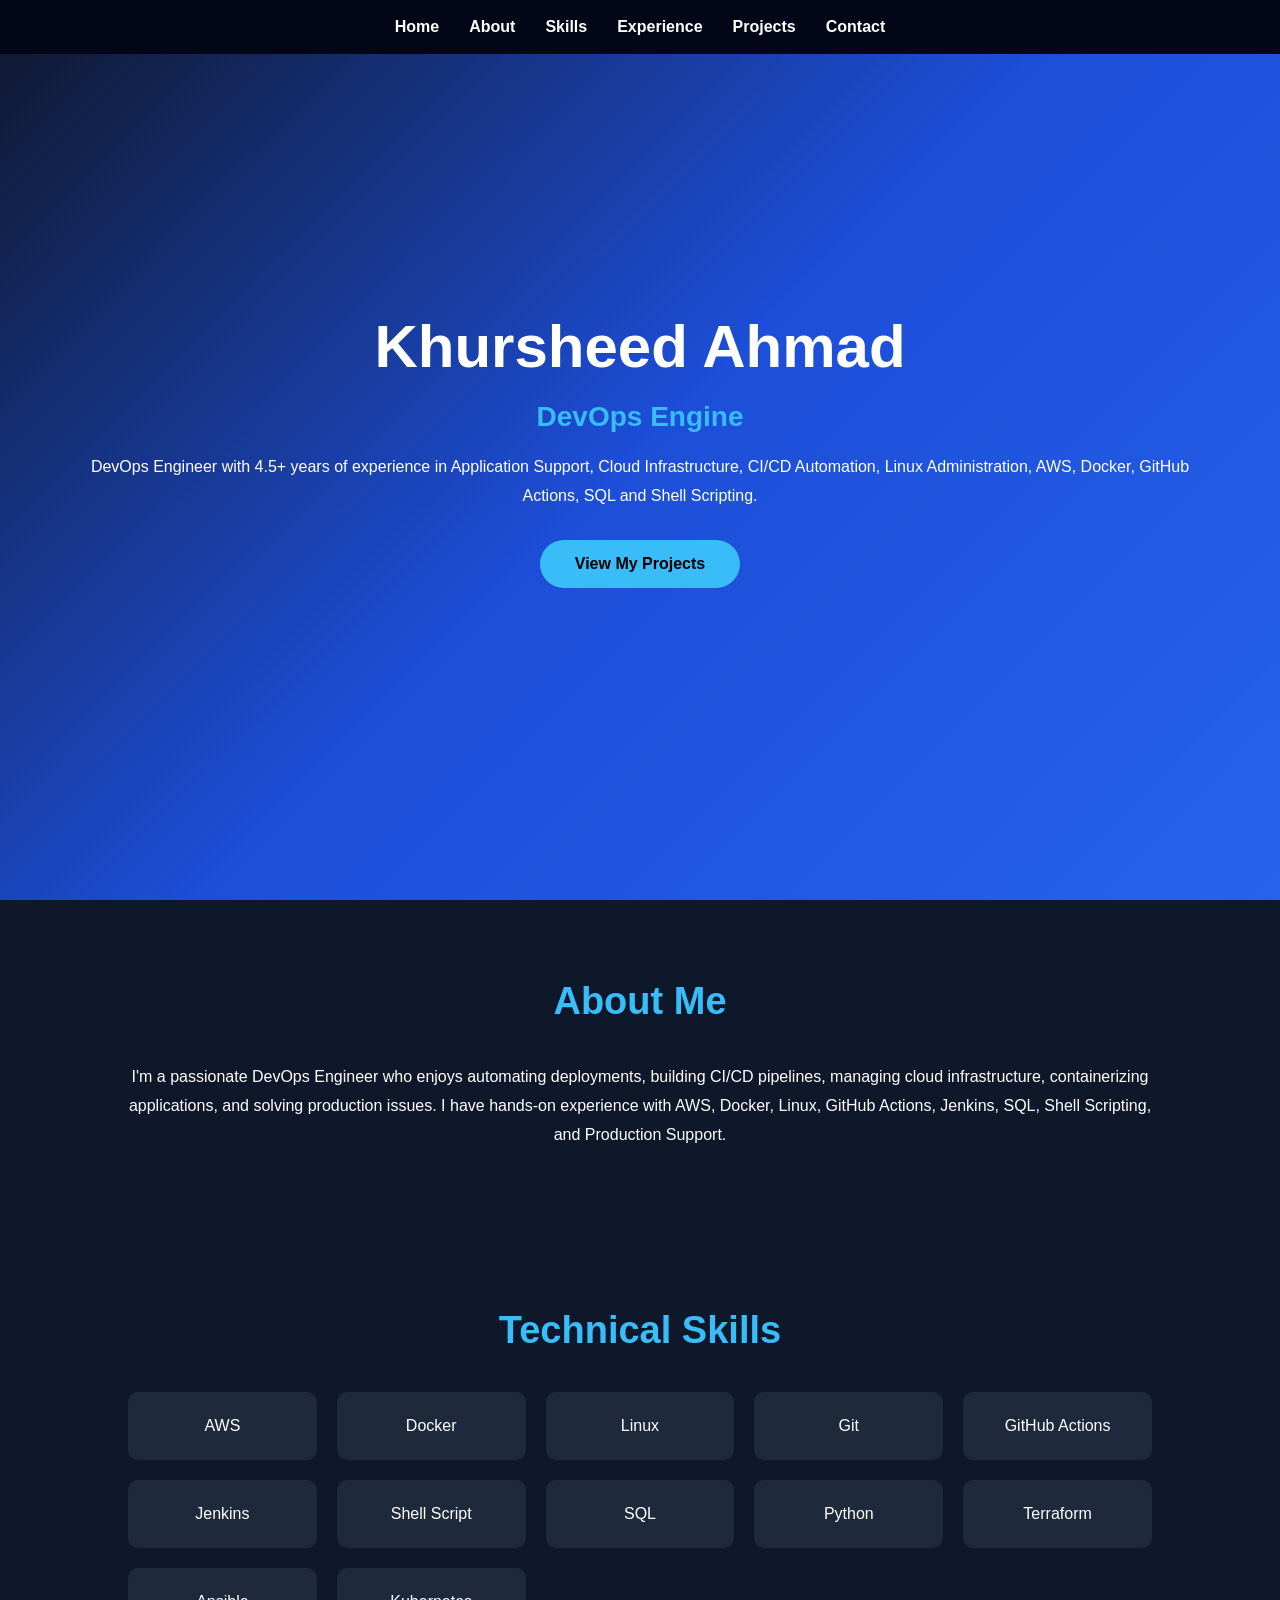
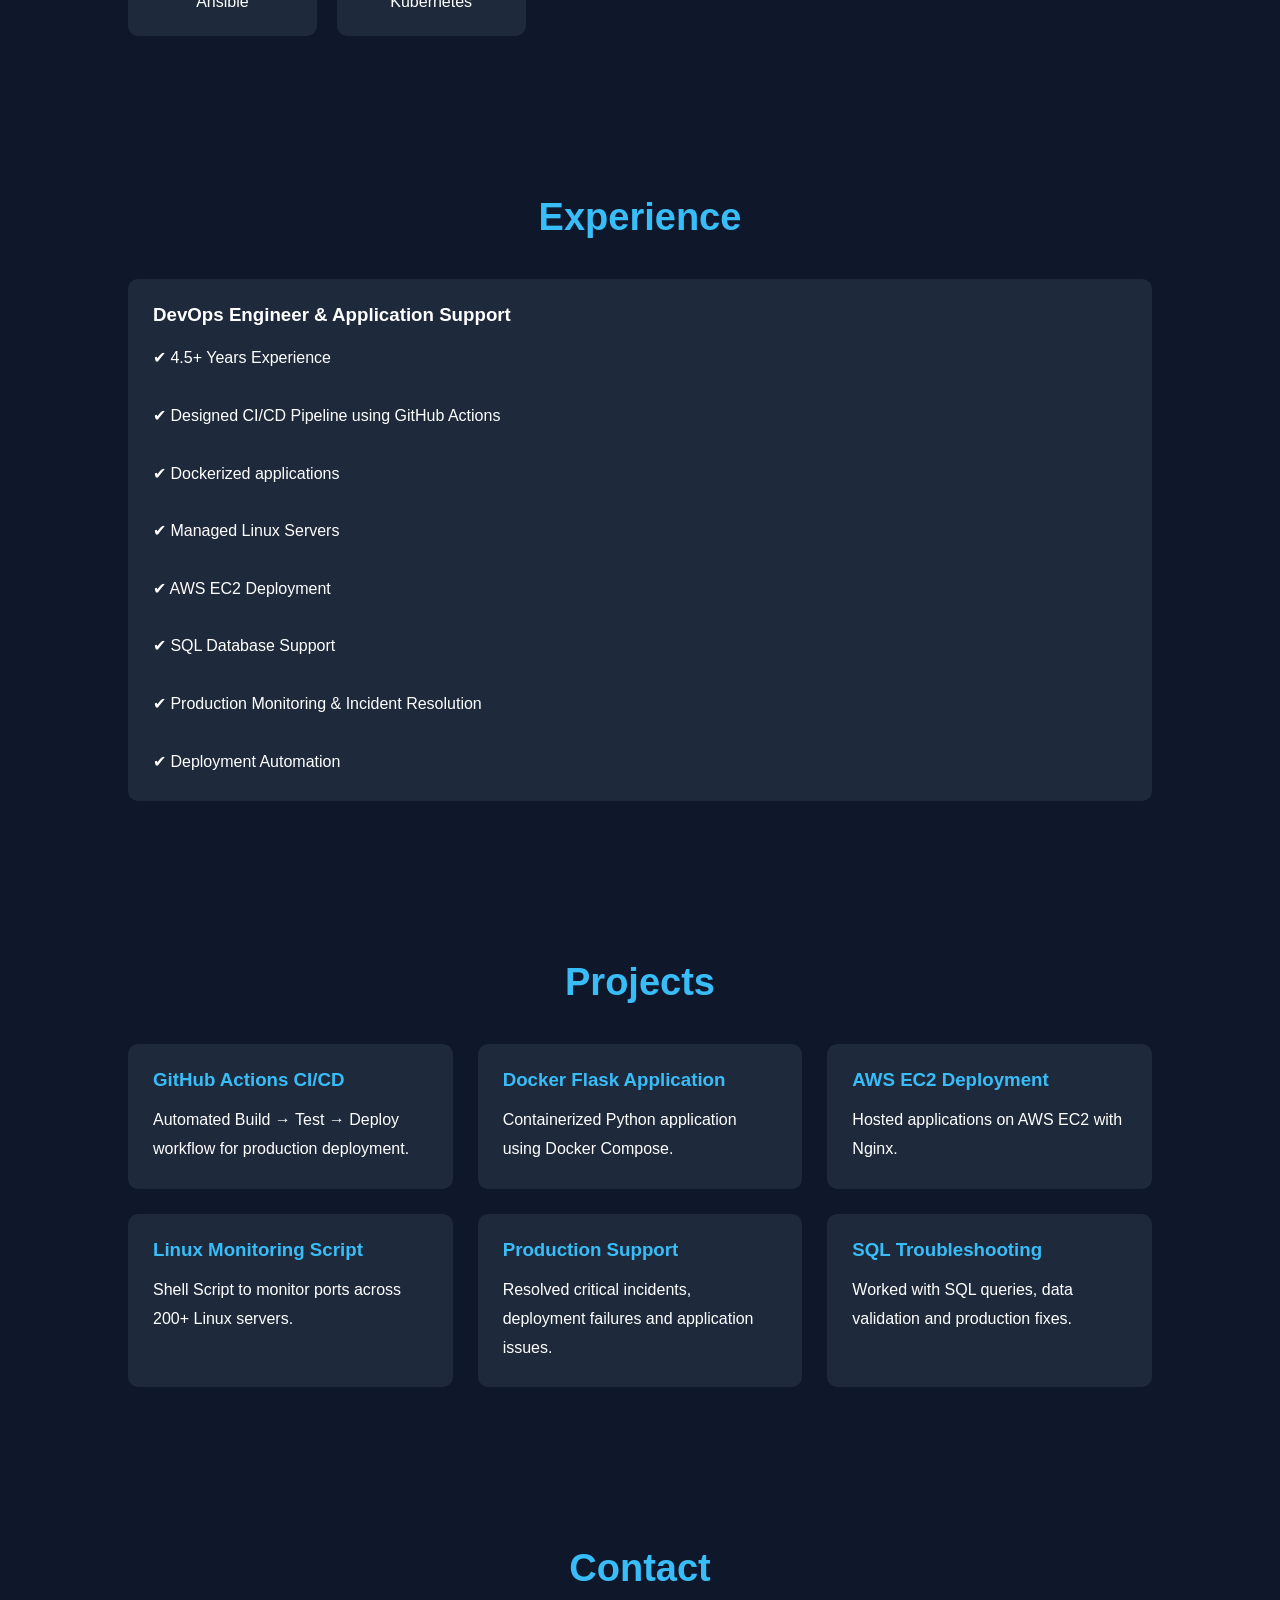
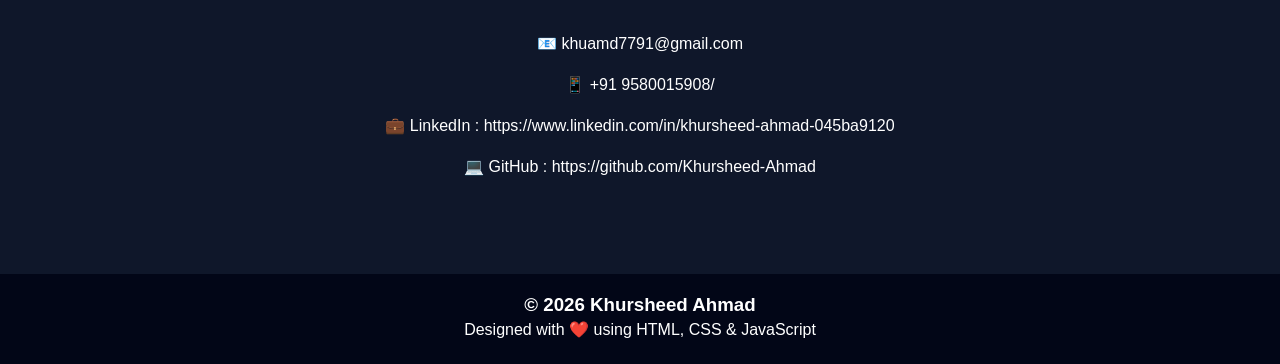
<file: index.html>
<!DOCTYPE html>
<html lang="en">
<head>
<meta charset="UTF-8">
<meta name="viewport" content="width=device-width, initial-scale=1.0">
<title>Khursheed Ahmad | DevOps Engineer</title>

<style>
*{
    margin:0;
    padding:0;
    box-sizing:border-box;
    scroll-behavior:smooth;
}

body{
    font-family:Arial,Helvetica,sans-serif;
    background:#0f172a;
    color:white;
}

header{
    height:100vh;
    display:flex;
    justify-content:center;
    align-items:center;
    text-align:center;
    background:linear-gradient(135deg,#0f172a,#1d4ed8,#2563eb);
}

.container{
    width:90%;
    max-width:1100px;
}

h1{
    font-size:60px;
}

.typing{
    color:#38bdf8;
    font-size:28px;
    margin:20px 0;
    font-weight:bold;
}

p{
    line-height:1.8;
}

.btn{
    display:inline-block;
    margin-top:30px;
    padding:15px 35px;
    background:#38bdf8;
    color:#000;
    text-decoration:none;
    border-radius:40px;
    font-weight:bold;
    transition:.3s;
}

.btn:hover{
    transform:scale(1.05);
}

nav{
    position:fixed;
    width:100%;
    top:0;
    left:0;
    background:#020617;
    padding:18px;
    z-index:999;
}

nav ul{
    display:flex;
    justify-content:center;
    gap:30px;
    list-style:none;
}

nav a{
    color:white;
    text-decoration:none;
    font-weight:bold;
}

section{
    padding:80px 10%;
}

h2{
    text-align:center;
    margin-bottom:40px;
    color:#38bdf8;
    font-size:38px;
}

.about{
    text-align:center;
}

.skills{
    display:grid;
    grid-template-columns:repeat(auto-fit,minmax(180px,1fr));
    gap:20px;
}

.skill{
    background:#1e293b;
    padding:25px;
    border-radius:10px;
    text-align:center;
    transition:.3s;
}

.skill:hover{
    transform:translateY(-8px);
    background:#2563eb;
}

.projects{
    display:grid;
    grid-template-columns:repeat(auto-fit,minmax(300px,1fr));
    gap:25px;
}

.card{
    background:#1e293b;
    border-radius:10px;
    padding:25px;
    transition:.4s;
}

.card:hover{
    transform:translateY(-10px);
    box-shadow:0px 10px 25px rgba(0,0,0,.4);
}

.card h3{
    color:#38bdf8;
    margin-bottom:15px;
}

.timeline{
    background:#1e293b;
    padding:25px;
    border-radius:10px;
}

.contact{
    text-align:center;
}

.contact p{
    margin:12px;
}

footer{
    background:#020617;
    text-align:center;
    padding:20px;
}

@media(max-width:768px){

h1{
font-size:40px;
}

.typing{
font-size:22px;
}

nav ul{
flex-wrap:wrap;
gap:15px;
}

}
</style>

</head>
<body>

<nav>
<ul>
<li><a href="#">Home</a></li>
<li><a href="#about">About</a></li>
<li><a href="#skills">Skills</a></li>
<li><a href="#experience">Experience</a></li>
<li><a href="#projects">Projects</a></li>
<li><a href="#contact">Contact</a></li>
</ul>
</nav>

<header>

<div class="container">

<h1>Khursheed Ahmad</h1>

<div class="typing">
<span id="text"></span>
</div>

<p>
DevOps Engineer with 4.5+ years of experience in Application Support,
Cloud Infrastructure, CI/CD Automation, Linux Administration,
AWS, Docker, GitHub Actions, SQL and Shell Scripting.
</p>

<a href="#projects" class="btn">
View My Projects
</a>

</div>

</header>

<section id="about">

<h2>About Me</h2>

<div class="about">

<p>

I'm a passionate DevOps Engineer who enjoys automating deployments,
building CI/CD pipelines, managing cloud infrastructure,
containerizing applications, and solving production issues.

I have hands-on experience with AWS, Docker, Linux, GitHub Actions,
Jenkins, SQL, Shell Scripting, and Production Support.

</p>

</div>

</section>

<section id="skills">

<h2>Technical Skills</h2>

<div class="skills">

<div class="skill">AWS</div>
<div class="skill">Docker</div>
<div class="skill">Linux</div>
<div class="skill">Git</div>
<div class="skill">GitHub Actions</div>
<div class="skill">Jenkins</div>
<div class="skill">Shell Script</div>
<div class="skill">SQL</div>
<div class="skill">Python</div>
<div class="skill">Terraform</div>
<div class="skill">Ansible</div>
<div class="skill">Kubernetes</div>

</div>

</section>

<section id="experience">

<h2>Experience</h2>

<div class="timeline">

<h3>DevOps Engineer & Application Support</h3>

<br>

<p>

✔ 4.5+ Years Experience

<br><br>

✔ Designed CI/CD Pipeline using GitHub Actions

<br><br>

✔ Dockerized applications

<br><br>

✔ Managed Linux Servers

<br><br>

✔ AWS EC2 Deployment

<br><br>

✔ SQL Database Support

<br><br>

✔ Production Monitoring & Incident Resolution

<br><br>

✔ Deployment Automation

</p>

</div>

</section>

<section id="projects">

<h2>Projects</h2>

<div class="projects">

<div class="card">

<h3>GitHub Actions CI/CD</h3>

<p>

Automated Build → Test → Deploy workflow for production deployment.

</p>

</div>

<div class="card">

<h3>Docker Flask Application</h3>

<p>

Containerized Python application using Docker Compose.

</p>

</div>

<div class="card">

<h3>AWS EC2 Deployment</h3>

<p>

Hosted applications on AWS EC2 with Nginx.

</p>

</div>

<div class="card">

<h3>Linux Monitoring Script</h3>

<p>

Shell Script to monitor ports across 200+ Linux servers.

</p>

</div>

<div class="card">

<h3>Production Support</h3>

<p>

Resolved critical incidents, deployment failures and application issues.

</p>

</div>

<div class="card">

<h3>SQL Troubleshooting</h3>

<p>

Worked with SQL queries, data validation and production fixes.

</p>

</div>

</div>

</section>

<section id="contact">

<h2>Contact</h2>

<div class="contact">

<p>📧 khuamd7791@gmail.com</p>

<p>📱 +91 9580015908/<p>

<p>💼 LinkedIn : https://www.linkedin.com/in/khursheed-ahmad-045ba9120</p>

<p>💻 GitHub : https://github.com/Khursheed-Ahmad</p>

</div>

</section>

<footer>

<h3>© 2026 Khursheed Ahmad</h3>

<p>Designed with ❤️ using HTML, CSS & JavaScript</p>

</footer>

<script>

const words=[
"DevOps Engineer",
"AWS Cloud Engineer",
"CI/CD Specialist",
"Linux Administrator",
"Docker Enthusiast",
"Application Support Engineer"
];

let i=0;
let j=0;
let current="";
let isDeleting=false;

function type(){

current=words[i];

if(!isDeleting){

document.getElementById("text").innerHTML=current.substring(0,j++);

if(j>current.length){

isDeleting=true;

setTimeout(type,1200);

return;

}

}else{

document.getElementById("text").innerHTML=current.substring(0,j--);

if(j==0){

isDeleting=false;

i++;

if(i==words.length)i=0;

}

}

setTimeout(type,isDeleting?60:120);

}

type();

</script>

</body>
</html>
</file>
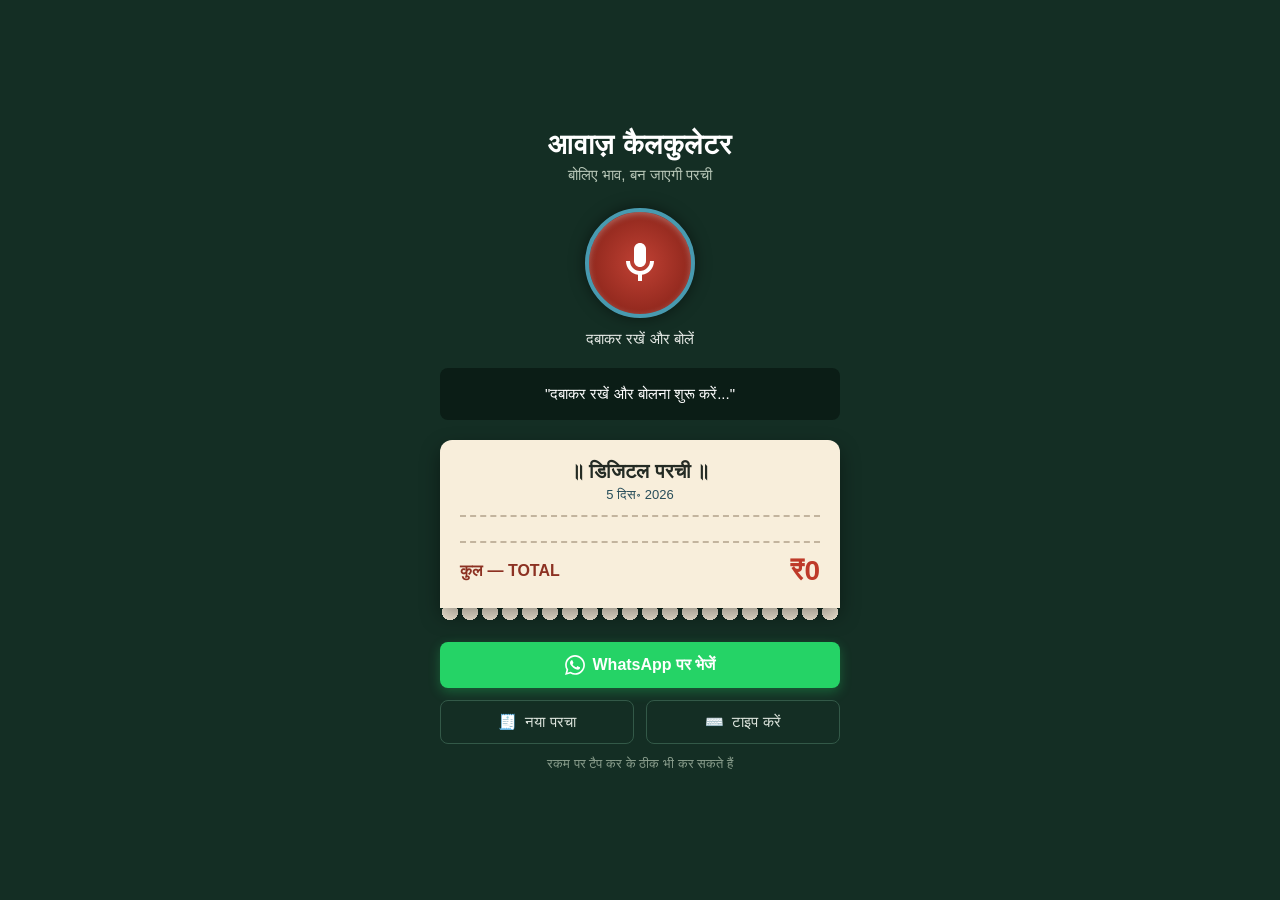
<file: Voice_Calculater/index.html>
<!DOCTYPE html>
<html lang="hi">
<head>
  <meta charset="UTF-8">
  <meta name="viewport" content="width=device-width, initial-scale=1.0">

  <title>आवाज़ कैलकुलेटर</title>

  <style>
    * {
      box-sizing: border-box;
      margin: 0;
      padding: 0;
      font-family: -apple-system, BlinkMacSystemFont, "Segoe UI", Roboto, sans-serif;
    }

    body {
      background-color: #142E24;
      display: flex;
      justify-content: center;
      align-items: center;
      min-height: 100vh;
      padding: 20px 10px;
    }

    .app-container {
      width: 100%;
      max-width: 400px;
      display: flex;
      flex-direction: column;
      align-items: center;
    }

    .header-title {
      color: #FFFFFF;
      font-size: 28px;
      font-weight: bold;
      text-align: center;
      letter-spacing: 0.5px;
    }

    .header-subtitle {
      color: #B8C7B8;
      font-size: 15px;
      text-align: center;
      margin-top: 4px;
      margin-bottom: 24px;
    }

    .mic-wrapper {
      display: flex;
      flex-direction: column;
      align-items: center;
      margin-bottom: 20px;
    }

    .mic-button {
      width: 110px;
      height: 110px;
      border-radius: 50%;
      background: radial-gradient(circle, #C04134 0%, #7E1E14 100%);
      border: 4px solid #489AB0;
      box-shadow: 0 0 15px rgba(0,0,0,0.5),
                  inset 0 2px 6px rgba(255,255,255,0.3);
      cursor: pointer;
      display: flex;
      justify-content: center;
      align-items: center;
      transition: transform 0.15s ease, box-shadow 0.15s ease;
      user-select: none;
      -webkit-user-select: none;
      touch-action: none;
    }

    .mic-button.listening {
      transform: scale(1.08);
      background: radial-gradient(circle, #E63929 0%, #A81B0F 100%);
      border-color: #55D6F2;
      box-shadow: 0 0 30px rgba(85, 214, 242, 0.8);
      animation: pulse 1.5s infinite;
    }

    @keyframes pulse {
      0% { transform: scale(1); }
      50% { transform: scale(1.06); }
      100% { transform: scale(1); }
    }

    .mic-icon {
      width: 48px;
      height: 48px;
      pointer-events: none;
    }

    .mic-label {
      color: #E6EAE6;
      font-size: 15px;
      font-weight: 500;
      margin-top: 12px;
      text-align: center;
    }

    .transcript-box {
      width: 100%;
      background-color: #0B1D16;
      border-radius: 8px;
      padding: 12px 16px;
      color: #FFFFFF;
      font-size: 15px;
      text-align: center;
      margin-bottom: 20px;
      min-height: 52px;
      display: flex;
      align-items: center;
      justify-content: center;
      line-height: 1.4;
    }

    .parchi-card {
      width: 100%;
      background-color: #F8EEDB;
      border-radius: 12px 12px 0 0;
      padding: 20px 20px 10px 20px;
      position: relative;
      box-shadow: 0 8px 20px rgba(0,0,0,0.4);
    }

    .parchi-title {
      text-align: center;
      font-size: 20px;
      font-weight: bold;
      color: #242B24;
    }

    .parchi-date {
      text-align: center;
      font-size: 13px;
      color: #274D5A;
      margin-top: 4px;
      margin-bottom: 12px;
    }

    .receipt-divider {
      border-bottom: 2px dashed #C3B49E;
      margin: 12px 0;
    }

    .items-container {
      list-style: none;
      display: flex;
      flex-direction: column;
      gap: 12px;
      margin-bottom: 10px;
      max-height: 280px;
      overflow-y: auto;
    }

    .item-row {
      display: flex;
      align-items: center;
      justify-content: space-between;
      font-size: 16px;
      font-weight: bold;
      color: #1A1A1A;
    }

    .item-name {
      display: flex;
      align-items: center;
      gap: 4px;
      flex-shrink: 0;
    }

    .dotted-lead {
      flex-grow: 1;
      border-bottom: 1.5px dotted #B9AA94;
      margin: 0 8px;
      height: 12px;
    }

    .item-price-section {
      display: flex;
      align-items: center;
      gap: 10px;
      flex-shrink: 0;
    }

    .currency-symbol {
      color: #262626;
      font-weight: normal;
    }

    .item-price-val {
      min-width: 35px;
      text-align: right;
      cursor: pointer;
    }

    .delete-item-btn {
      color: #C07065;
      font-size: 18px;
      cursor: pointer;
      font-weight: normal;
      user-select: none;
    }

    .total-section {
      display: flex;
      justify-content: space-between;
      align-items: center;
      margin-top: 10px;
      padding-bottom: 10px;
    }

    .total-title {
      font-size: 16px;
      font-weight: bold;
      color: #8C3122;
    }

    .total-amount {
      font-size: 28px;
      font-weight: 900;
      color: #BE3A29;
    }

    .zigzag-bottom {
      width: 100%;
      height: 14px;
      background: radial-gradient(circle, #F8EEDB 8px, transparent 0);
      background-size: 20px 20px;
      background-position: 0 -6px;
      margin-bottom: 20px;
    }

    .btn-whatsapp {
      width: 100%;
      background-color: #25D366;
      border: none;
      border-radius: 8px;
      color: #FFFFFF;
      padding: 13px;
      font-size: 16px;
      font-weight: bold;
      display: flex;
      align-items: center;
      justify-content: center;
      gap: 8px;
      cursor: pointer;
      margin-bottom: 12px;
      box-shadow: 0 4px 12px rgba(37, 211, 102, 0.3);
      transition: transform 0.1s ease, background-color 0.15s ease;
    }

    .btn-whatsapp:active {
      transform: scale(0.98);
      background-color: #20BA5A;
    }

    .actions-grid {
      display: grid;
      grid-template-columns: 1fr 1fr;
      gap: 12px;
      width: 100%;
      margin-bottom: 12px;
    }

    .btn-action {
      background-color: transparent;
      border: 1px solid #335948;
      border-radius: 8px;
      color: #DDE5DD;
      padding: 12px;
      font-size: 15px;
      font-weight: 500;
      display: flex;
      align-items: center;
      justify-content: center;
      gap: 8px;
      cursor: pointer;
      transition: background 0.15s ease;
    }

    .btn-action:active {
      background-color: #1F4535;
    }

    .footer-help-text {
      color: #8A9E8D;
      font-size: 13px;
      text-align: center;
    }
  </style>
</head>

<body>

<div class="app-container">

  <div class="header-title">आवाज़ कैलकुलेटर</div>
  <div class="header-subtitle">बोलिए भाव, बन जाएगी परची</div>

  <div class="mic-wrapper">

    <div class="mic-button" id="micBtn">

      <svg class="mic-icon" viewBox="0 0 24 24" fill="#FFFFFF">
        <path d="M12 14c1.66 0 3-1.34 3-3V5c0-1.66-1.34-3-3-3S9 3.34 9 5v6c0 1.66 1.34 3 3 3z"/>
        <path d="M17 11c0 2.76-2.24 5-5 5s-5-2.24-5-5H5c0 3.53 2.61 6.43 6 6.92V21h2v-3.08c3.39-.49 6-3.39 6-6.92h-2z"/>
      </svg>

    </div>

    <div class="mic-label" id="micLabel">
      दबाकर रखें और बोलें
    </div>

  </div>

  <div class="transcript-box" id="transcriptBox">
    "दबाकर रखें और बोलना शुरू करें..."
  </div>

  <div class="parchi-card">

    <div class="parchi-title">॥ डिजिटल परची ॥</div>

    <div class="parchi-date" id="currentDate"></div>

    <div class="receipt-divider"></div>

    <ul class="items-container" id="itemsList"></ul>

    <div class="receipt-divider"></div>

    <div class="total-section">

      <div class="total-title">
        कुल — TOTAL
      </div>

      <div class="total-amount" id="totalAmount">
        ₹0
      </div>

    </div>

  </div>

  <div class="zigzag-bottom"></div>

  <button class="btn-whatsapp" onclick="sendToWhatsApp()">

    <svg width="20" height="20" viewBox="0 0 24 24" fill="#FFFFFF">
      <path d="M.057 24l1.687-6.163c-1.041-1.804-1.588-3.849-1.587-5.946.003-6.556 5.338-11.891 11.893-11.891 3.181.001 6.167 1.24 8.413 3.488 2.245 2.248 3.481 5.236 3.48 8.414-.003 6.557-5.338 11.892-11.893 11.892-1.99-.001-3.951-.5-5.688-1.448l-6.305 1.654zm6.597-3.807c1.676.995 3.276 1.591 5.392 1.592 5.448 0 9.886-4.434 9.889-9.885.002-5.462-4.415-9.89-9.881-9.892-5.452 0-9.887 4.434-9.889 9.884-.001 2.225.651 3.891 1.746 5.634l-.999 3.648 3.742-.981zm11.387-5.464c-.074-.124-.272-.198-.57-.347-.297-.149-1.758-.868-2.031-.967-.272-.099-.47-.149-.669.149-.198.297-.768.967-.941 1.165-.173.198-.347.223-.644.074-.297-.149-1.255-.462-2.39-1.475-.883-.788-1.48-1.761-1.653-2.059-.173-.297-.018-.458.13-.606.134-.133.297-.347.446-.521.151-.172.2-.296.3-.495.099-.198.05-.372-.025-.521-.075-.148-.669-1.611-.916-2.206-.242-.579-.487-.501-.669-.51l-.57-.01c-.198 0-.52.074-.792.372s-1.04 1.016-1.04 2.479 1.065 2.876 1.213 3.074c.149.198 2.095 3.2 5.076 4.487.709.306 1.263.489 1.694.626.712.226 1.36.194 1.872.118.571-.085 1.758-.719 2.006-1.413.248-.695.248-1.29.173-1.414z"/>
    </svg>

    WhatsApp पर भेजें

  </button>

  <div class="actions-grid">

    <button class="btn-action" onclick="resetParcha()">
      <span>🧾</span> नया परचा
    </button>

    <button class="btn-action" onclick="manualTypeItem()">
      <span>⌨️</span> टाइप करें
    </button>

  </div>

  <div class="footer-help-text">
    रकम पर टैप कर के ठीक भी कर सकते हैं
  </div>

</div>


<script>

let isListening = false;
let items = [];
let capturedPhrases = [];
let recognition = null;


/* DATE */

const dateOptions = {
  day: 'numeric',
  month: 'short',
  year: 'numeric'
};

const formattedDate =
  new Date().toLocaleDateString('hi-IN', dateOptions);

document.getElementById('currentDate').innerText =
  formattedDate;


/* ===========================
   DUPLICATE VOICE FIX
=========================== */

function normalizeVoiceText(text) {

  return text
    .trim()
    .replace(/[.,!?।]/g, ' ')
    .replace(/\s+/g, ' ')
    .toLowerCase();

}


/* Merge overlapping voice chunks */

function mergeVoiceChunk(oldText, newText) {

  const oldWords =
    normalizeVoiceText(oldText)
      .split(' ')
      .filter(Boolean);

  const newWords =
    normalizeVoiceText(newText)
      .split(' ')
      .filter(Boolean);


  if (oldWords.length === 0) {
    return newText.trim();
  }


  const oldNormalized =
    oldWords.join(' ');

  const newNormalized =
    newWords.join(' ');


  /* New text already exists */

  if (oldNormalized.includes(newNormalized)) {
    return oldText;
  }


  /* Old text already exists inside new text */

  if (newNormalized.includes(oldNormalized)) {
    return newText;
  }


  /* Find overlapping words */

  const maxOverlap =
    Math.min(oldWords.length, newWords.length);

  let overlap = 0;


  for (
    let size = maxOverlap;
    size >= 1;
    size--
  ) {

    const oldEnd =
      oldWords
        .slice(-size)
        .join(' ');

    const newStart =
      newWords
        .slice(0, size)
        .join(' ');


    if (oldEnd === newStart) {

      overlap = size;

      break;

    }

  }


  const mergedWords = [

    ...oldWords,

    ...newWords.slice(overlap)

  ];


  return mergedWords.join(' ');

}


/* Remove repeated consecutive words */

function removeDuplicateNameWords(words) {

  return words.filter(
    (word, index, array) => {

      if (index === 0) {
        return true;
      }

      return (
        word.toLowerCase() !==
        array[index - 1].toLowerCase()
      );

    }
  );

}


/* ===========================
   SPEECH RECOGNITION
=========================== */

if (
  'webkitSpeechRecognition' in window ||
  'SpeechRecognition' in window
) {

  const SpeechRecognition =
    window.SpeechRecognition ||
    window.webkitSpeechRecognition;


  recognition =
    new SpeechRecognition();


  recognition.lang = 'hi-IN';

  recognition.continuous = false;

  recognition.interimResults = false;


  recognition.onresult = (event) => {

    if (
      !event.results ||
      event.results.length === 0
    ) {
      return;
    }


    let chunk =
      event.results[0][0]
        .transcript
        .trim();


    if (!chunk) {
      return;
    }


    /* First chunk */

    if (
      capturedPhrases.length === 0
    ) {

      capturedPhrases.push(chunk);

    }


    /* Merge next voice chunks */

    else {

      let oldText =
        capturedPhrases.join(' ');


      let mergedText =
        mergeVoiceChunk(
          oldText,
          chunk
        );


      capturedPhrases = [
        mergedText
      ];

    }


    document
      .getElementById(
        'transcriptBox'
      )
      .innerText =
        `"${capturedPhrases.join(' ')}"`;

  };


  recognition.onerror = (e) => {

    console.log(
      "Speech Error:",
      e.error
    );

  };


  recognition.onend = () => {

    /* Restart while mic is held */

    if (isListening) {

      try {

        recognition.start();

      }

      catch (err) {

        console.log(err);

      }

    }

  };

}


/* ===========================
   MICROPHONE BUTTON
=========================== */

const micBtn =
  document.getElementById('micBtn');


const micLabel =
  document.getElementById('micLabel');


function startHold(e) {

  if (e) {

    e.preventDefault();

    e.stopPropagation();

  }


  if (isListening) {

    return;

  }


  isListening = true;

  capturedPhrases = [];


  micBtn.classList.add(
    'listening'
  );


  micLabel.innerText =
    "सुन रहे हैं... (छोड़ते ही परची बनेगी)";


  document
    .getElementById(
      'transcriptBox'
    )
    .innerText =
      "सुन रहे हैं...";


  try {

    recognition.start();

  }

  catch (err) {

    console.log(err);

  }

}


function stopHold(e) {

  if (e) {

    e.preventDefault();

    e.stopPropagation();

  }


  if (!isListening) {

    return;

  }


  isListening = false;


  micBtn.classList.remove(
    'listening'
  );


  micLabel.innerText =
    "दबाकर रखें और बोलें";


  try {

    recognition.stop();

  }

  catch (err) {

    console.log(err);

  }


  setTimeout(() => {

    let finalSentence =
      capturedPhrases
        .join(' ')
        .trim();


    if (
      finalSentence &&
      finalSentence !==
        "सुन रहे हैं..."
    ) {

      processVoiceSmart(
        finalSentence
      );

    }

  }, 500);

}


/* MOUSE */

micBtn.addEventListener(
  'mousedown',
  startHold
);


window.addEventListener(
  'mouseup',
  () => {

    if (isListening) {

      stopHold();

    }

  }
);


/* TOUCH */

micBtn.addEventListener(
  'touchstart',
  startHold,
  {
    passive: false
  }
);


window.addEventListener(
  'touchend',
  (e) => {

    if (isListening) {

      stopHold(e);

    }

  },
  {
    passive: false
  }
);


window.addEventListener(
  'touchcancel',
  (e) => {

    if (isListening) {

      stopHold(e);

    }

  },
  {
    passive: false
  }
);


/* ===========================
   HINDI NUMBERS
=========================== */

const HINDI_NUMS = {

  "एक": 1,
  "दो": 2,
  "तीन": 3,
  "चार": 4,
  "पांच": 5,
  "पाँच": 5,
  "छह": 6,
  "सात": 7,
  "आठ": 8,
  "नौ": 9,
  "दस": 10,

  "ग्यारह": 11,
  "बारह": 12,
  "तेरह": 13,
  "चौदह": 14,
  "पंद्रह": 15,

  "सोलह": 16,
  "सत्रह": 17,
  "अठारह": 18,
  "उन्नीस": 19,
  "बीस": 20,

  "इक्कीस": 21,
  "बाईस": 22,
  "तेईस": 23,
  "चौबीस": 24,
  "पच्चीस": 25,

  "छब्बीस": 26,
  "सत्ताईस": 27,
  "अट्ठाइस": 28,
  "उनतीस": 29,
  "तीस": 30,

  "इकतीस": 31,
  "बत्तीस": 32,
  "तैंतीस": 33,
  "चौंतीस": 34,
  "पैंतीस": 35,

  "छत्तीस": 36,
  "सैंतीस": 37,
  "अड़तीस": 38,
  "उनतालीस": 39,
  "चालीस": 40,

  "इकतालीस": 41,
  "बयालीस": 42,
  "तैंतालीस": 43,
  "चवालीस": 44,
  "पैंतालीस": 45,

  "छियालीस": 46,
  "सैंतालीस": 47,
  "अड़तालीस": 48,
  "उनचास": 49,
  "पचास": 50,

  "इक्यावन": 51,
  "बावन": 52,
  "तिरेपन": 53,
  "चौवन": 54,
  "पचपन": 55,

  "छप्पन": 56,
  "सत्तावन": 57,
  "उनसठ": 59,
  "साठ": 60,

  "इकसठ": 61,
  "बासठ": 62,
  "तिरेसठ": 63,
  "चौंसठ": 64,
  "पैंसठ": 65,

  "छियासठ": 66,
  "सरसठ": 67,
  "अड़सठ": 68,
  "उनहत्तर": 69,
  "सत्तर": 70,

  "इकहत्तर": 71,
  "बहत्तर": 72,
  "तिहत्तर": 73,
  "चौहत्तर": 74,
  "पचहत्तर": 75,

  "छिहत्तर": 76,
  "सतहत्तर": 77,
  "अठहत्तर": 78,
  "उन्नासी": 79,
  "अस्सी": 80,

  "इक्यासी": 81,
  "बयासी": 82,
  "तिरासी": 83,
  "चौरासी": 84,
  "पचासी": 85,

  "छियासी": 86,
  "सत्तासी": 87,
  "अट्ठासी": 88,
  "नवासी": 89,
  "नब्बे": 90,

  "इक्यानवे": 91,
  "बानवे": 92,
  "तिरानवे": 93,
  "चौरानवे": 94,
  "पंचानवे": 95,

  "छियानवे": 96,
  "सत्तानवे": 97,
  "निन्यानवे": 99,
  "सौ": 100,

  "डेढ़": 1.5,
  "ढाई": 2.5,
  "आधा": 0.5,
  "सवा": 1.25,
  "पौना": 0.75,
  "पौने": 0.75

};


/* ===========================
   WORD CORRECTIONS
=========================== */

const CORRECTIONS = {

  "तुरंत दाल": "तूर दाल",

  "तुवर दाल": "तूर दाल",

  "नामक": "नमक",

  "badam": "बादाम",

  "jira": "जीरा",

  "alu": "आलू",

  "दुनिया की पट्टी":
    "धनिया पत्ती",

  "धनिया की पट्टी":
    "धनिया पत्ती"

};


/* ===========================
   STOP WORDS
=========================== */

const STOP_WORDS = new Set([

  "का",
  "की",
  "के",
  "को",
  "से",
  "में",

  "रुपए",
  "रुपये",
  "रु",
  "rs",
  "rupee",
  "rupees",

  "hai",
  "h",
  "aur",
  "और",
  "bhi",
  "भी"

]);


/* ===========================
   VOICE PARSER
=========================== */

function processVoiceSmart(text) {

  let clean =
    text.replace(
      /₹/g,
      ' ₹ '
    );


  /* Hindi numbers */

  for (
    let [k, v]
    of Object.entries(HINDI_NUMS)
  ) {

    clean =
      clean.replace(
        new RegExp(
          `\\b${k}\\b`,
          'gi'
        ),
        v
      );

  }


  /* Corrections */

  for (
    let [k, v]
    of Object.entries(CORRECTIONS)
  ) {

    clean =
      clean.replace(
        new RegExp(
          k,
          'gi'
        ),
        v
      );

  }


  let tokens =
    clean
      .split(/\s+/)
      .filter(Boolean);


  let parsedList = [];


  let currentNameWords = [];

  let currentQty = "";

  let currentQtyVal = 1;


  let unitRegex =
    /^(किलो|kg|kilo|लीटर|ltr|दर्जन|पैकेट|packet|पीस|ग्राम|gm|gram)$/i;


  let i = 0;


  while (
    i < tokens.length
  ) {

    let t =
      tokens[i];


    let cleanT =
      t.replace(
        /[₹,]/g,
        ''
      )
      .trim();


    let num =
      parseFloat(cleanT);


    /* Quantity */

    if (

      !isNaN(num) &&

      i + 1 < tokens.length &&

      unitRegex.test(
        tokens[i + 1]
      )

    ) {

      currentQtyVal =
        num;


      currentQty =
        `${num} ${tokens[i + 1]}`;


      i += 2;

      continue;

    }


    /* Price */

    else if (

      !isNaN(num) &&

      cleanT !== ""

    ) {

      let priceVal =
        num;


      if (

        i + 1 <
          tokens.length &&

        /^(रुपए|रुपये|रु|rs|rupees)$/i
          .test(
            tokens[i + 1]
          )

      ) {

        i++;

      }


      let filteredWords =
        currentNameWords.filter(

          w =>

            !STOP_WORDS.has(
              w.toLowerCase()
            )

            &&

            !unitRegex.test(w)

            &&

            w !== "₹"

        );


      /* IMPORTANT:
         Remove duplicate item names
      */

      filteredWords =
        removeDuplicateNameWords(
          filteredWords
        );


      let name =
        filteredWords
          .join(' ')
          .trim()

        ||

        "सामान";


      let finalPrice =
        priceVal;


      if (

        currentQty &&

        priceVal > 0

      ) {

        if (

          currentQty.includes(
            "ग्राम"
          )

          ||

          currentQty.includes(
            "gm"
          )

        ) {

          if (
            priceVal >= 100
          ) {

            finalPrice =
              (
                currentQtyVal /
                1000
              )
              *
              priceVal;

          }

          else {

            finalPrice =
              priceVal;

          }

        }

        else {

          finalPrice =
            currentQtyVal *
            priceVal;

        }

      }


      parsedList.push({

        item:
          name,

        quantity:
          currentQty,

        price:
          parseFloat(
            finalPrice.toFixed(2)
          )

      });


      currentNameWords = [];

      currentQty = "";

      currentQtyVal = 1;

    }


    /* Name */

    else {

      if (
        t !== "₹"
      ) {

        currentNameWords.push(
          t
        );

      }

    }


    i++;

  }


  /* Remaining words */

  let remainingWords =
    currentNameWords.filter(

      w =>

        !STOP_WORDS.has(
          w.toLowerCase()
        )

        &&

        !unitRegex.test(w)

        &&

        w !== "₹"

    );


  remainingWords =
    removeDuplicateNameWords(
      remainingWords
    );


  if (
    remainingWords.length > 0
  ) {

    parsedList.push({

      item:
        remainingWords
          .join(' ')
          .trim(),

      quantity:
        currentQty,

      price:
        0

    });

  }


  if (
    parsedList.length > 0
  ) {

    items =
      parsedList;


    renderParchi();

  }

}


/* ===========================
   RENDER PARCHI
=========================== */

function renderParchi() {

  const listEl =
    document.getElementById(
      'itemsList'
    );


  listEl.innerHTML = '';


  let total = 0;


  items.forEach(
    (it, idx) => {

      total += it.price;


      const li =
        document.createElement(
          'li'
        );


      li.className =
        'item-row';


      li.innerHTML = `

        <div class="item-name">

          <span>
            ${it.item}
          </span>

          ${
            it.quantity

              ?

              `<span style="
                font-size:13px;
                font-weight:normal;
                color:#4A5568;
                margin-left:4px;
              ">
                (${it.quantity})
              </span>`

              :

              ''

          }

        </div>


        <div class="dotted-lead"></div>


        <div class="item-price-section">

          <span class="currency-symbol">
            ₹
          </span>


          <span
            class="item-price-val"
            onclick="editPrice(${idx})"
          >
            ${it.price}
          </span>


          <span
            class="delete-item-btn"
            onclick="deleteItem(${idx})"
          >
            ✕
          </span>

        </div>

      `;


      listEl.appendChild(
        li
      );

    }
  );


  let formattedTotal =
    parseFloat(
      total.toFixed(2)
    );


  document
    .getElementById(
      'totalAmount'
    )
    .innerText =
      `₹${formattedTotal}`;

}


/* ===========================
   DELETE ITEM
=========================== */

function deleteItem(idx) {

  items.splice(
    idx,
    1
  );


  renderParchi();

}


/* ===========================
   EDIT PRICE
=========================== */

function editPrice(idx) {

  const newPrice =
    prompt(
      "नया भाव / Price दर्ज करें:",
      items[idx].price
    );


  if (

    newPrice !== null &&

    !isNaN(newPrice) &&

    newPrice.trim() !== ""

  ) {

    items[idx].price =
      parseFloat(
        parseFloat(
          newPrice
        )
        .toFixed(2)
      );


    renderParchi();

  }

}


/* ===========================
   RESET
=========================== */

function resetParcha() {

  items = [];

  capturedPhrases = [];


  document
    .getElementById(
      'transcriptBox'
    )
    .innerText =
      '"दबाकर रखें और बोलना शुरू करें..."';


  renderParchi();

}


/* ===========================
   MANUAL ENTRY
=========================== */

function manualTypeItem() {

  const name =
    prompt(
      "सामान का नाम:"
    );


  if (!name) {
    return;
  }


  const price =
    prompt(
      "रकम (Price):"
    );


  if (
    !price ||
    isNaN(price)
  ) {
    return;
  }


  items.push({

    item:
      name,

    quantity:
      "",

    price:
      parseFloat(
        parseFloat(price)
          .toFixed(2)
      )

  });


  renderParchi();

}


/* ===========================
   WHATSAPP
=========================== */

function sendToWhatsApp() {

  if (
    items.length === 0
  ) {

    alert(
      "परची खाली है! पहले सामान बोलें या दर्ज करें।"
    );

    return;

  }


  let phone =
    prompt(
      "ग्राहक का 10 अंकों का WhatsApp नंबर दर्ज करें:",
      ""
    );


  if (!phone) {

    return;

  }


  phone =
    phone.replace(
      /\D/g,
      ''
    );


  if (
    phone.length === 10
  ) {

    phone =
      "91" + phone;

  }


  else if (

    phone.length === 12 &&

    phone.startsWith(
      "91"
    )

  ) {

    /* Valid */

  }


  else {

    alert(
      "कृपया सही 10 अंकों का मोबाइल नंबर डालें।"
    );

    return;

  }


  let total =
    items.reduce(

      (sum, it) =>
        sum + it.price,

      0

    );


  let totalFormatted =
    parseFloat(
      total.toFixed(2)
    );


  const dateStr =
    document.getElementById(
      'currentDate'
    )
    .innerText;


  let msg =
    `\`\`\`॥ डिजिटल परची ॥\n`;


  msg +=
    `${dateStr}\n`;


  msg +=
    `----------------------------\n`;


  const TOTAL_WIDTH = 28;


  items.forEach(
    (it) => {

      let cleanItemName =
        it.item
          .replace(
            /\b(भी|का|की|के)\b/gi,
            ''
          )
          .trim();


      let qty =
        it.quantity
          ?
          ` (${it.quantity})`
          :
          '';


      let left =
        `${cleanItemName}${qty}`;


      let right =
        `₹ ${it.price}`;


      if (
        left.length > 18
      ) {

        left =
          left.substring(
            0,
            16
          )
          + "..";

      }


      let matras =
        left.match(
          /[\u093e-\u094f\u0901-\u0903]/g
        );


      let visualLen =
        left.length -

        (
          matras
            ?
            matras.length * 0.5
            :
            0
        );


      let dotsCount =
        Math.max(

          2,

          Math.round(

            TOTAL_WIDTH -

            visualLen -

            right.length

          )

        );


      let dots =
        ".".repeat(
          dotsCount
        );


      msg +=
        `${left} ${dots} ${right}\n`;

    }
  );


  let totalLeft =
    "कुल — TOTAL";


  let totalRight =
    `₹ ${totalFormatted}`;


  let totalMatras =
    totalLeft.match(
      /[\u093e-\u094f\u0901-\u0903]/g
    );


  let totalVisualLen =
    totalLeft.length -

    (
      totalMatras

        ?

        totalMatras.length * 0.5

        :

        0
    );


  let totalDotsCount =
    Math.max(

      2,

      Math.round(

        TOTAL_WIDTH -

        totalVisualLen -

        totalRight.length

      )

    );


  let totalDots =
    ".".repeat(
      totalDotsCount
    );


  msg +=
    `----------------------------\n`;


  msg +=
    `${totalLeft} ${totalDots} ${totalRight}\n`;


  msg +=
    `----------------------------\`\`\`\n\n`;


  msg +=
    `धन्यवाद! फिर पधारें। 🙏`;


  const encodedMsg =
    encodeURIComponent(
      msg
    );


  const isMobile =
    /Android|iPhone|iPad|iPod/i
      .test(
        navigator.userAgent
      );


  const waUrl =
    isMobile

      ?

      `whatsapp://send?phone=${phone}&text=${encodedMsg}`

      :

      `https://web.whatsapp.com/send?phone=${phone}&text=${encodedMsg}`;


  window.open(
    waUrl,
    '_blank'
  );

}


renderParchi();

</script>

</body>
</html>
</file>
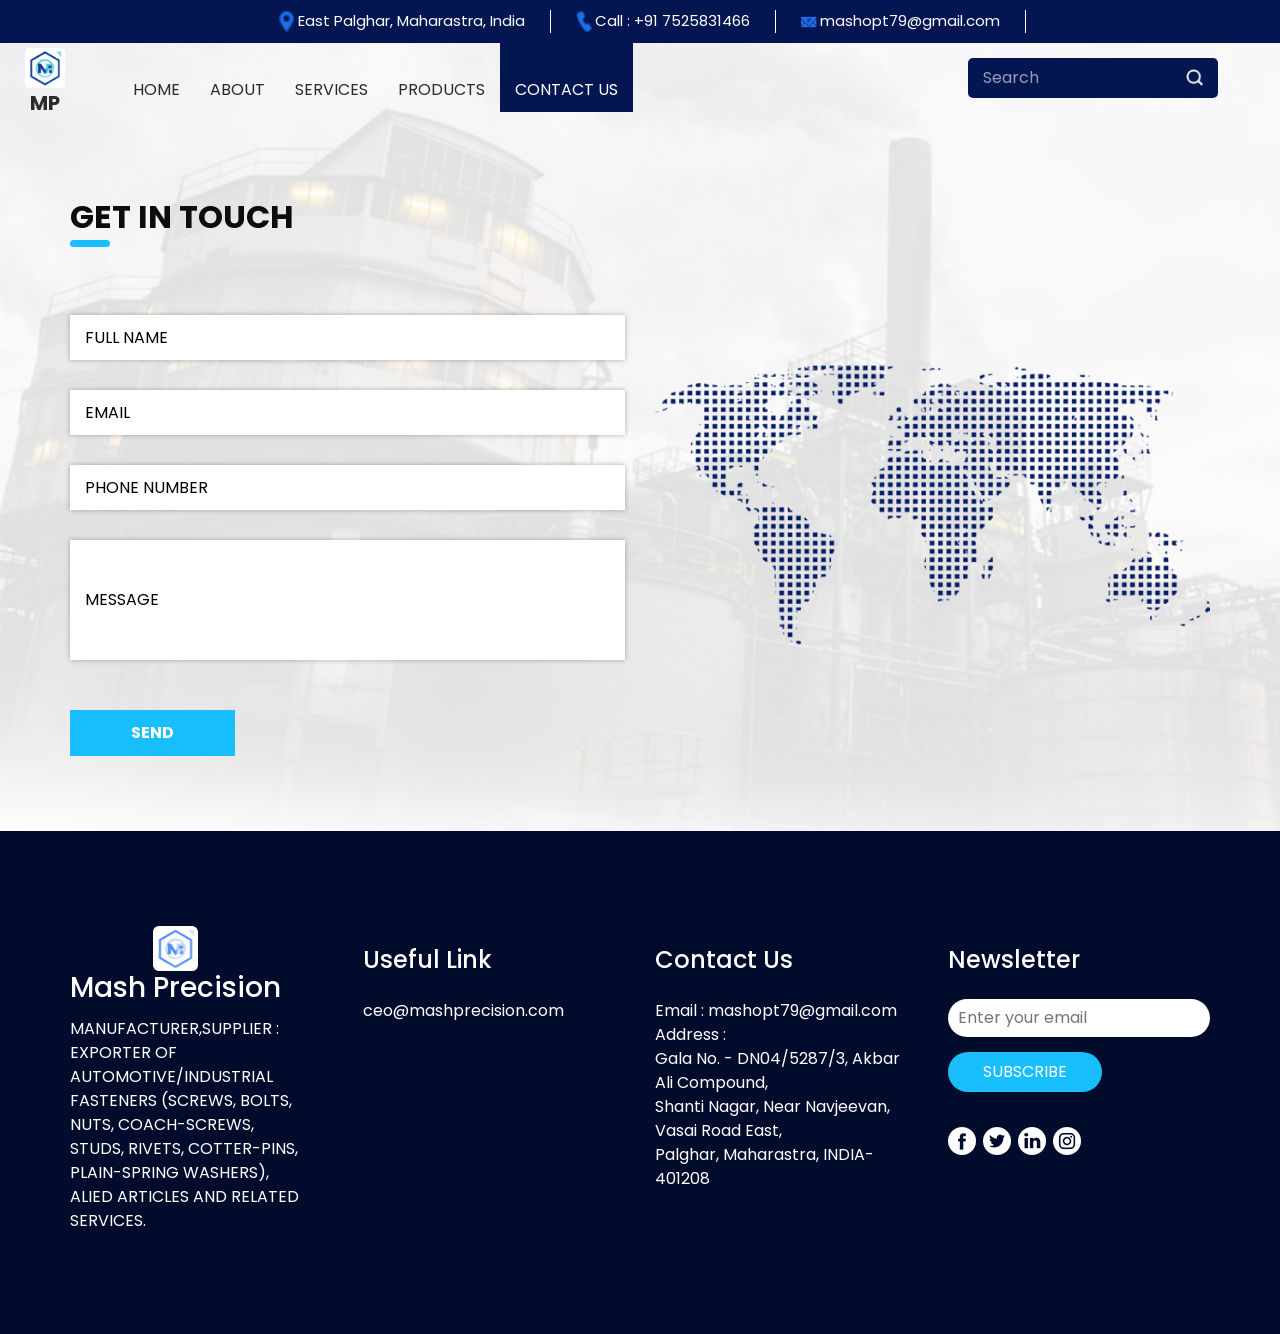
<file: Web/jmk-html/contact.html>
<!DOCTYPE html>
<html>

<head>
  <!-- Basic -->
  <meta charset="utf-8" />
  <meta http-equiv="X-UA-Compatible" content="IE=edge" />
  <!-- Mobile Metas -->
  <meta name="viewport" content="width=device-width, initial-scale=1, shrink-to-fit=no" />
  <!-- Site Metas -->
  <meta name="keywords" content="" />
  <meta name="description" content="" />
  <meta name="author" content="" />

  <title>MP</title>

  <!-- bootstrap core css -->
  <link rel="stylesheet" type="text/css" href="css/bootstrap.css" />

  <!-- fonts style -->
  <link href="https://fonts.googleapis.com/css?family=Open+Sans:400,700|Poppins:400,600,700&display=swap" rel="stylesheet" />

  <!-- Custom styles for this template -->
  <link href="css/style.css" rel="stylesheet" />
  <!-- responsive style -->
  <link href="css/responsive.css" rel="stylesheet" />
</head>

<body>
  <div class="hero_area">
    <!-- header section strats -->
    <div class="top_nav">
      <div class="container">
        <div class="contact_link-container">
          <a href="" class="contact_link1">
            <img src="images/location.png" alt="" />
            <span>
              East Palghar, Maharastra, India
            </span>
          </a>
          <a href="" class="contact_link2">
            <img src="images/call.png" alt="" />
            <span>
              Call : +91 7525831466
            </span>
          </a>
          <a href="" class="contact_link3">
            <img src="images/mail.png" alt="" />
            <span>
              mashopt79@gmail.com
            </span>
          </a>
        </div>
      </div>
    </div>
    <header class="header_section">
      <div class="container-fluid">
        <nav class="navbar navbar-expand-lg custom_nav-container">
          <a class="navbar-brand" href="index.html">
            <img src="images/logo.png" alt="" />
            <span>
              MP
            </span>
          </a>
          <button class="navbar-toggler" type="button" data-toggle="collapse" data-target="#navbarSupportedContent" aria-controls="navbarSupportedContent" aria-expanded="false" aria-label="Toggle navigation">
            <span class="navbar-toggler-icon"></span>
          </button>

          <div class="collapse navbar-collapse ml-auto" id="navbarSupportedContent">
            <ul class="navbar-nav  ">
              <li class="nav-item ">
                <a class="nav-link" href="index.html">Home <span class="sr-only">(current)</span></a>
              </li>
              <li class="nav-item">
                <a class="nav-link" href="about.html"> About</a>
              </li>
              <li class="nav-item">
                <a class="nav-link" href="service.html"> Services </a>
              </li>
              <li class="nav-item">
                <a class="nav-link" href="product.html"> Products </a>
              </li>
              <li class="nav-item active">
                <a class="nav-link" href="contact.html">Contact us</a>
              </li>
            </ul>
            <form class="form-inline my-2 my-lg-0 ml-0 ml-lg-4 mb-3 mb-lg-0">
              <input type="search" placeholder="Search" />
              <button class="btn  my-2 my-sm-0 nav_search-btn" type="submit"></button>
            </form>
          </div>
        </nav>
      </div>
    </header>
    <!-- end header section -->
    
  <!-- contact section -->

  
  <section class="contact_section layout_padding">
    <div class="container">
      <div class="heading_container">
        <h2>
          Get In touch
        </h2>
      </div>
      <div class="">
        <div class="row">
          <div class="col-md-6 ">
            <form action="">
              <div class="contact_form-container">
                <div>
                  <div>
                    <input type="text" placeholder="Full Name" />
                  </div>
                  <div>
                    <input type="email" placeholder="Email " />
                  </div>
                  <div>
                    <input type="text" placeholder="Phone Number" />
                  </div>
                  <div class="">
                    <input type="text" placeholder="Message" class="message_input" />
                  </div>
                  <div class=" ">
                    <button type="submit">
                      Send
                    </button>
                  </div>
                </div>
              </div>
            </form>
          </div>
          <div class="col-md-6">
            <div class="img-box">
              <img src="images/map.png" alt="">
            </div>
          </div>
        </div>
      </div>
    </div>
  </section>

  <!-- end contact section -->
  <!-- end contact section -->


  <!-- info section -->
  <section class="info_section ">
    <div class="container">
      <div class="row">
        <div class="col-md-3">
          <div class="info_logo">
            <a class="navbar-brand" href="index.html">
              <img src="images/info-logo.png" alt="" />
              <span>
                <h3>Mash Precision</h3>
              </span>
            </a>
            <p>
              MANUFACTURER,SUPPLIER : <br>
              EXPORTER OF AUTOMOTIVE/INDUSTRIAL FASTENERS (SCREWS, BOLTS, NUTS, COACH-SCREWS,<br>
              STUDS, RIVETS, COTTER-PINS, PLAIN-SPRING WASHERS),<br>
              ALIED ARTICLES AND RELATED SERVICES.
            </p>
          </div>
        </div>
        <div class="col-md-3">
          <div class="info_links">
            <h5>
              Useful Link
            </h5>
            <ul>
              <li>
                <a href="">
                  ceo@mashprecision.com
                </a>
              </li>
              <li>
                <a href="">
                  
                </a>
              </li>
              <li>
                <a href="">
                  
                </a>
              </li>
              <li>
                <a href="">
                  
                </a>
              </li>
            </ul>
          </div>
        </div>
        <div class="col-md-3">
          <div class="info_info">
            <h5>
              Contact Us
            </h5>
            <p>
			
              Email : mashopt79@gmail.com <br>
             Address : <br>Gala No. - DN04/5287/3, Akbar Ali Compound,<br>
			 Shanti Nagar, Near Navjeevan, Vasai Road East,<br>
			 Palghar, Maharastra, INDIA-401208
			 
            </p>
          </div>
        </div>


        <div class="col-md-3">
          <div class="info_form ">
            <h5>
              Newsletter
            </h5>
            <form action="">
              <input type="email" placeholder="Enter your email">
              <button>
                Subscribe
              </button>
            </form>
            <div class="social_box">
              <a href="">
                <img src="images/fb.png" alt="">
              </a>
              <a href="">
                <img src="images/twitter.png" alt="">
              </a>
              <a href="">
                <img src="images/linkedin.png" alt="">
              </a>
              <a href="">
                <img src="images/instagram.png" alt="">
              </a>
            </div>
          </div>
        </div>
      </div>
    </div>
  </section>

  <!-- end info_section -->




  <!-- footer section -->
  <footer class="container-fluid footer_section">
    <p>
      <a href=""></a>
    </p>
  </footer>
  <!-- footer section -->

  <script type="text/javascript" src="js/jquery-3.4.1.min.js"></script>
  <script type="text/javascript" src="js/bootstrap.js"></script>
</body>

</html>
</file>
<file: Web/jmk-html/css/style.css>
body {
  font-family: "Poppins", sans-serif;
  color: #0c0c0c;
  background-color: #ffffff;
}

.layout_padding {
  padding: 75px 0;
}

.layout_padding2 {
  padding: 45px 0;
}

.layout_padding2-top {
  padding-top: 45px;
}

.layout_padding2-bottom {
  padding-bottom: 45px;
}

.layout_padding-top {
  padding-top: 75px;
}

.layout_padding-bottom {
  padding-bottom: 75px;
}

.heading_container {
  display: -webkit-box;
  display: -ms-flexbox;
  display: flex;
}

.heading_container h2 {
  position: relative;
  font-weight: bold;
  text-transform: uppercase;
  padding-bottom: 10px;
}

.heading_container h2::before {
  content: "";
  width: 40px;
  height: 7px;
  background-color: #19BEFC;
  border-radius: 10px;
  position: absolute;
  bottom: 0;
  left: 0;
}

/*header section*/
.hero_area {
  height: 100vh;
  background-image: url(../images/hero-bg.jpg);
  background-size: cover;
  background-color: #1d2943;
}

.hero_area .top_nav {
  background-color: #031652;
  padding: 10px 0;
}

.hero_area .top_nav .contact_link-container {
  display: -webkit-box;
  display: -ms-flexbox;
  display: flex;
  -webkit-box-pack: center;
      -ms-flex-pack: center;
          justify-content: center;
}

.hero_area .top_nav .contact_link-container a {
  display: -webkit-box;
  display: -ms-flexbox;
  display: flex;
  -webkit-box-align: center;
      -ms-flex-align: center;
          align-items: center;
  color: #ffffff;
  font-size: 15px;
  padding: 0 25px;
  border-right: 1px solid #ffffff;
}

.hero_area .top_nav .contact_link-container a img {
  width: 16px;
  margin-right: 3px;
}

.sub_page .hero_area {
  height: auto;
}

.sub_page .custom_nav-container.navbar-expand-lg .navbar-nav .nav-item .nav-link {
  padding-bottom: 21px;
}

.hero_area.sub_pages {
  height: auto;
}

.header_section {
  padding: 0;
}

.header_section .container-fluid {
  padding-right: 25px;
  padding-left: 25px;
}

.header_section .nav_container {
  margin: 0 auto;
}

#navbarSupportedContent {
  -webkit-box-pack: justify;
      -ms-flex-pack: justify;
          justify-content: space-between;
  padding: 0 3%;
}

.custom_nav-container.navbar-expand-lg {
  z-index: 99999;
  padding: 0;
  -webkit-box-align: start;
      -ms-flex-align: start;
          align-items: flex-start;
}

.custom_nav-container.navbar-expand-lg .navbar-nav .nav-item .nav-link {
  padding: 0;
  padding: 35px 15px 10px 15px;
  color: #2c2b2b;
  text-align: center;
  text-transform: uppercase;
}

.custom_nav-container.navbar-expand-lg .navbar-nav .nav-item:hover .nav-link, .custom_nav-container.navbar-expand-lg .navbar-nav .nav-item.active .nav-link {
  background-color: #031652;
  color: #ffffff;
}

.custom_nav-container.navbar-expand-lg .form-inline input {
  background-color: #031652;
  border: none;
  outline: none;
  width: 250px;
  height: 40px;
  border-radius: 5px;
  padding-left: 15px;
  color: #f9f9f8;
}

.custom_nav-container.navbar-expand-lg .form-inline input::-webkit-input-placeholder {
  color: rgba(249, 249, 248, 0.6);
}

.custom_nav-container.navbar-expand-lg .form-inline input:-ms-input-placeholder {
  color: rgba(249, 249, 248, 0.6);
}

.custom_nav-container.navbar-expand-lg .form-inline input::-ms-input-placeholder {
  color: rgba(249, 249, 248, 0.6);
}

.custom_nav-container.navbar-expand-lg .form-inline input::placeholder {
  color: rgba(249, 249, 248, 0.6);
}

.custom_nav-container.navbar-expand-lg .form-inline button {
  margin-left: -50px;
}

a,
a:hover,
a:focus {
  text-decoration: none;
}

a:hover,
a:focus {
  color: initial;
}

.btn,
.btn:focus {
  outline: none !important;
  -webkit-box-shadow: none;
          box-shadow: none;
}

.custom_nav-container .nav_search-btn {
  background-image: url(../images/search-icon.png);
  background-size: 17px;
  background-repeat: no-repeat;
  background-position: right;
  width: 35px;
  height: 35px;
  padding: 0;
  border: none;
}

.navbar-brand {
  display: -webkit-box;
  display: -ms-flexbox;
  display: flex;
  -webkit-box-orient: vertical;
  -webkit-box-direction: normal;
      -ms-flex-direction: column;
          flex-direction: column;
  -webkit-box-align: center;
      -ms-flex-align: center;
          align-items: center;
}

.navbar-brand img {
  width: 40px;
}

.navbar-brand span {
  font-weight: bold;
  color: #2c2b2b;
  font-size: 20px;
}

.custom_nav-container .navbar-toggler {
  outline: none;
}

.custom_nav-container .navbar-toggler .navbar-toggler-icon {
  background-image: url(../images/menu.png);
  background-size: 55px;
}

/*end header section*/
/* slider section */
.slider_section {
  display: -webkit-box;
  display: -ms-flexbox;
  display: flex;
  -webkit-box-orient: vertical;
  -webkit-box-direction: normal;
      -ms-flex-direction: column;
          flex-direction: column;
  height: calc(100% - 115px);
  -webkit-box-pack: center;
      -ms-flex-pack: center;
          justify-content: center;
  background-image: url(../images/slider-bg.jpg);
}

.slider_section .row {
  -webkit-box-align: center;
      -ms-flex-align: center;
          align-items: center;
}

.slider_section .detail-box {
  width: 100%;
  margin: 0 auto;
}

.slider_section .detail-box h1 {
  text-transform: uppercase;
  font-size: 4rem;
  color: #1483FC;
  line-height: 60px;
  font-weight: 600;
}

.slider_section .detail-box h1 span {
  color: #19BEFC;
}

.slider_section .detail-box p {
  margin-top: 25px;
}

.slider_section .detail-box .btn-box {
  display: -webkit-box;
  display: -ms-flexbox;
  display: flex;
  margin-top: 30px;
}

.slider_section .detail-box .btn-box a {
  width: 180px;
  text-align: center;
  margin: 5px;
}

.slider_section .detail-box .btn-box .btn-1 {
  display: inline-block;
  padding: 10px 35px;
  background-color: #031652;
  color: #ffffff;
  -webkit-transition: all 0.3s;
  transition: all 0.3s;
  border: 1px solid transparent;
}

.slider_section .detail-box .btn-box .btn-1:hover {
  background-color: transparent;
  border-color: #031652;
  color: #031652;
}

.slider_section .detail-box .btn-box .btn-2 {
  display: inline-block;
  padding: 10px 35px;
  background-color: #12AEFC;
  color: #ffffff;
  -webkit-transition: all 0.3s;
  transition: all 0.3s;
  border: 1px solid transparent;
}

.slider_section .detail-box .btn-box .btn-2:hover {
  background-color: transparent;
  border-color: #19BEFC;
  color: #19BEFC;
}

.slider_section .img-box {
  display: -webkit-box;
  display: -ms-flexbox;
  display: flex;
}

.slider_section .img-box img {
  width: 100%;
}

.slider_section .idicator_container {
  position: relative;
}

.slider_section ol.carousel-indicators {
  margin: 0;
  bottom: -75px;
  -webkit-box-pack: end;
      -ms-flex-pack: end;
          justify-content: flex-end;
}

.slider_section ol.carousel-indicators li {
  width: 20px;
  height: 20px;
  border-radius: 100%;
  text-align: center;
  background-color: #19BEFC;
  opacity: 1;
  border: none;
  margin: 0 4px;
}

.slider_section ol.carousel-indicators li.active {
  background-color: #031652;
}

.about_section .row {
  -webkit-box-align: center;
      -ms-flex-align: center;
          align-items: center;
}

.about_section .heading_container {
  -webkit-box-pack: center;
      -ms-flex-pack: center;
          justify-content: center;
  margin-bottom: 40px;
}

.about_section .heading_container h2 span {
  color: #031652;
}

.about_section .heading_container h2::before {
  left: 50%;
  -webkit-transform: translateX(-50%);
          transform: translateX(-50%);
}

.about_section .img_container {
  margin-right: -45px;
}

.about_section .img_container .img-box img {
  width: 100%;
}

.about_section .img_container .btn-box {
  display: -webkit-box;
  display: -ms-flexbox;
  display: flex;
  -webkit-box-pack: center;
      -ms-flex-pack: center;
          justify-content: center;
  margin-top: 25px;
}

.about_section .img_container .btn-box a {
  display: inline-block;
  padding: 10px 35px;
  background-color: #19BEFC;
  color: #ffffff;
  -webkit-transition: all 0.3s;
  transition: all 0.3s;
  border: 1px solid transparent;
  text-transform: uppercase;
}

.about_section .img_container .btn-box a:hover {
  background-color: transparent;
  border-color: #19BEFC;
  color: #19BEFC;
}

.about_section .detail-box {
  background-color: #ffffff;
  padding: 25px;
}

.service_section {
  background-color: #031652;
  margin-bottom: 90px;
}

.service_section .heading_container {
  color: #ffffff;
}

.service_section .service_container {
  display: -webkit-box;
  display: -ms-flexbox;
  display: flex;
}

.service_section .service_container .box {
  -ms-flex-preferred-size: 32%;
      flex-basis: 32%;
  margin: 1%;
  background-color: #ffffff;
  padding: 15px;
  text-align: center;
  -webkit-box-shadow: 0 0 15px 0 rgba(0, 0, 0, 0.2);
          box-shadow: 0 0 15px 0 rgba(0, 0, 0, 0.2);
}

.service_section .service_container .box .img-box img {
  width: 100%;
}

.service_section .service_container .box .detail-box {
  margin-top: 25px;
}

.service_section .service_container .box .detail-box h6 {
  font-size: 18px;
  font-weight: bold;
  text-transform: uppercase;
  margin-bottom: 20px;
}

.service_section .service_container .box .detail-box a {
  display: inline-block;
  padding: 5px 35px;
  background-color: #19BEFC;
  color: #ffffff;
  -webkit-transition: all 0.3s;
  transition: all 0.3s;
  border: 1px solid transparent;
  margin-top: 10px;
}

.service_section .service_container .box .detail-box a:hover {
  background-color: transparent;
  border-color: #19BEFC;
  color: #19BEFC;
}

.service_section .service_container .box.b1 {
  -webkit-transform: translateY(20%);
          transform: translateY(20%);
}

.service_section .service_container .box.b2 {
  -webkit-transform: translateY(5%);
          transform: translateY(5%);
}

.service_section .service_container .box.b3 {
  -webkit-transform: translateY(-20%);
          transform: translateY(-20%);
}

.product_section .product_container {
  display: -webkit-box;
  display: -ms-flexbox;
  display: flex;
  -ms-flex-wrap: wrap;
      flex-wrap: wrap;
  -webkit-box-pack: center;
      -ms-flex-pack: center;
          justify-content: center;
  padding-top: 40px;
}

.product_section .product_container .box {
  width: 265px;
  margin: 10px;
}

.product_section .product_container .box img {
  width: 100%;
}

.product_section .btn-box {
  display: -webkit-box;
  display: -ms-flexbox;
  display: flex;
  -webkit-box-pack: center;
      -ms-flex-pack: center;
          justify-content: center;
  margin-top: 45px;
}

.product_section .btn-box a {
  display: inline-block;
  padding: 10px 35px;
  background-color: #19BEFC;
  color: #ffffff;
  -webkit-transition: all 0.3s;
  transition: all 0.3s;
  border: 1px solid transparent;
  text-transform: uppercase;
}

.product_section .btn-box a:hover {
  background-color: transparent;
  border-color: #19BEFC;
  color: #19BEFC;
}

.client_section {
  background-image: url(../images/client-bg.jpg);
  color: #ffffff;
  text-align: center;
}

.client_section .heading_container {
  -webkit-box-pack: center;
      -ms-flex-pack: center;
          justify-content: center;
}

.client_section .heading_container h2::before {
  left: 50%;
  -webkit-transform: translateX(-50%);
          transform: translateX(-50%);
}

.client_section #carouselExampleControls {
  padding: 0 10%;
}

.client_section .box {
  display: -webkit-box;
  display: -ms-flexbox;
  display: flex;
  -webkit-box-orient: vertical;
  -webkit-box-direction: normal;
      -ms-flex-direction: column;
          flex-direction: column;
  -webkit-box-align: center;
      -ms-flex-align: center;
          align-items: center;
  margin: 45px;
}

.client_section .box .detail-box {
  display: -webkit-box;
  display: -ms-flexbox;
  display: flex;
  -webkit-box-orient: vertical;
  -webkit-box-direction: normal;
      -ms-flex-direction: column;
          flex-direction: column;
  -webkit-box-align: center;
      -ms-flex-align: center;
          align-items: center;
  margin-top: 35px;
}

.client_section .box .detail-box h4 {
  font-weight: bold;
  font-size: 18px;
  padding: 0 10px;
  border-bottom: 1px solid #ffffff;
}

.client_section .box .detail-box p {
  margin-top: 20px;
}

.client_section .carousel-control-prev,
.client_section .carousel-control-next {
  position: absolute;
  top: 50%;
  width: 45px;
  height: 45px;
  border: none;
  opacity: 1;
  background-repeat: no-repeat;
  background-size: 10px;
  background-position: center;
  background-color: #ffffff;
  background-position: center;
  border-radius: 100%;
  -webkit-transform: translateY(-50%);
          transform: translateY(-50%);
}

.client_section .carousel-control-prev:hover,
.client_section .carousel-control-next:hover {
  background-color: #19BEFC;
}

.client_section .carousel-control-prev {
  background-image: url(../images/prev.png);
  left: 0;
}

.client_section .carousel-control-prev:hover {
  background-image: url(../images/prev-white.png);
}

.client_section .carousel-control-next {
  left: initial;
  background-image: url(../images/next.png);
  right: 0;
}

.client_section .carousel-control-next:hover {
  background-image: url(../images/next-white.png);
}

.metal_section {
  background-image: url(../images/metal-bg.jpg);
  background-size: cover;
}

.metal_section .detail-box {
  padding: 75px 0;
}

.metal_section .detail-box h2 {
  font-size: 3rem;
  font-weight: bold;
  text-transform: uppercase;
}

.metal_section .detail-box a {
  display: inline-block;
  padding: 10px 55px;
  background-color: #19BEFC;
  color: #ffffff;
  -webkit-transition: all 0.3s;
  transition: all 0.3s;
  border: 1px solid transparent;
  margin-top: 30px;
}

.metal_section .detail-box a:hover {
  background-color: transparent;
  border-color: #19BEFC;
  color: #19BEFC;
}

/* contact section */
.contact_section .row {
  -webkit-box-align: center;
      -ms-flex-align: center;
          align-items: center;
}

.contact_section .contact_form-container {
  margin-top: 45px;
}

.contact_section .contact_form-container input {
  border: none;
  outline: none;
  color: #000000;
  height: 45px;
  width: 100%;
  margin: 15px 0;
  padding-left: 15px;
  background-color: #ffffff;
  -webkit-box-shadow: 0 0 5px 0 rgba(0, 0, 0, 0.3);
          box-shadow: 0 0 5px 0 rgba(0, 0, 0, 0.3);
}

.contact_section .contact_form-container input::-webkit-input-placeholder {
  color: #000000;
  text-transform: uppercase;
}

.contact_section .contact_form-container input:-ms-input-placeholder {
  color: #000000;
  text-transform: uppercase;
}

.contact_section .contact_form-container input::-ms-input-placeholder {
  color: #000000;
  text-transform: uppercase;
}

.contact_section .contact_form-container input::placeholder {
  color: #000000;
  text-transform: uppercase;
}

.contact_section .contact_form-container input.message_input {
  height: 120px;
}

.contact_section .contact_form-container button {
  display: inline-block;
  padding: 10px 60px;
  background-color: #19BEFC;
  color: #ffffff;
  -webkit-transition: all 0.3s;
  transition: all 0.3s;
  border: 1px solid transparent;
  text-transform: uppercase;
  margin-top: 35px;
  font-weight: bold;
}

.contact_section .contact_form-container button:hover {
  background-color: transparent;
  border-color: #19BEFC;
  color: #19BEFC;
}

.contact_section .img-box img {
  width: 100%;
}

/* end contact section */
.info_section {
  background-color: #010b2c;
  color: #ffffff;
  padding: 90px 0 45px 0;
}

.info_section h5 {
  margin: 25px 0;
  font-size: 24px;
}

.info_section .info_logo {
  display: -webkit-box;
  display: -ms-flexbox;
  display: flex;
  -webkit-box-orient: vertical;
  -webkit-box-direction: normal;
      -ms-flex-direction: column;
          flex-direction: column;
  -webkit-box-align: start;
      -ms-flex-align: start;
          align-items: flex-start;
}

.info_section .info_logo .navbar-brand img {
  width: 45px;
}

.info_section .info_logo .navbar-brand span {
  font-size: 24px;
  color: #ffffff;
}

.info_section .info_links ul {
  padding: 0;
}

.info_section .info_links ul li {
  list-style-type: none;
}

.info_section .info_links ul li a {
  color: #ffffff;
}

.info_section .info_form form input {
  outline: none;
  border: none;
  width: 100%;
  padding: 7px 10px;
  border-radius: 30px;
}

.info_section .info_form form button {
  padding: 8px 35px;
  outline: none;
  border: none;
  color: #ffffff;
  background: #19BEFC;
  border-radius: 30px;
  margin-top: 15px;
  text-transform: uppercase;
}

.info_section .info_form .social_box {
  margin-top: 35px;
  width: 100%;
  display: -webkit-box;
  display: -ms-flexbox;
  display: flex;
}

.info_section .info_form .social_box a {
  margin-right: 7px;
}

/* footer section*/
.footer_section {
  font-weight: 500;
  display: -webkit-box;
  display: -ms-flexbox;
  display: flex;
  -webkit-box-pack: center;
      -ms-flex-pack: center;
          justify-content: center;
  padding: 20px;
  background-color: #010b2c;
}

.footer_section p {
  color: rgba(254, 254, 255, 0.7);
  margin: 0;
  text-align: center;
}

.footer_section a {
  color: rgba(254, 254, 255, 0.7);
}

/* end footer section*/
/*# sourceMappingURL=style.css.map */
</file>
<file: Web/jmk-html/css/responsive.css>
@media (max-width: 1120px) {}

@media (max-width: 992px) {
  .hero_area {
    height: auto;
  }

  .navbar-nav {
    align-items: center;
  }

  .custom_nav-container .navbar-toggler {
    margin-bottom: 15px;
  }

  .custom_nav-container.navbar-expand-lg .navbar-nav .nav-item .nav-link {
    padding: 15px 25px;
    margin: 5px 0;
  }

  .custom_nav-container.navbar-expand-lg .form-inline {
    justify-content: center;
  }

  .hero_area .top_nav {
    display: none;
  }

  .custom_nav-container.navbar-expand-lg {
    padding-top: 10px;
    align-items: center;
  }

  .slider_section {
    padding: 45px 0 150px 0;
  }

  .sub_page .custom_nav-container.navbar-expand-lg .navbar-nav .nav-item .nav-link {
    padding-bottom: 15px;
  }
}

@media (max-width: 768px) {
  .slider_section ol.carousel-indicators {
    justify-content: center;
  }

  .slider_section {
    text-align: center;
  }

  .slider_section .img-box {
    margin-top: 35px;
  }

  .slider_section .detail-box .btn-box {
    justify-content: center;
    flex-wrap: wrap;
  }

  .about_section .heading_container {
    margin-bottom: 0;
  }

  .about_section .row {
    flex-direction: column-reverse;
  }

  .service_section .service_container {
    flex-wrap: wrap;
  }

  .service_section .service_container .box.b1,
  .service_section .service_container .box.b2,
  .service_section .service_container .box.b3 {
    transform: none;
    margin-top: 45px;
    flex-basis: 100%;
  }

  .service_section {
    margin-bottom: 0;
    padding-bottom: 75px;
  }

  .metal_section {
    padding: 0;
  }

  .metal_section .detail-box {
    text-align: center;
  }

  .contact_section .img-box {
    margin-top: 30px;
  }

  .info_section .row .col-md-3 {

    display: flex;
    justify-content: center;
    text-align: center;

  }

  .info_section .info_logo {
    align-items: center;
  }

  .info_section .info_form .social_box {
    justify-content: center;
  }

  .info_section .info_form .social_box a {
    margin: 0 5px;
  }
}

@media (max-width: 576px) {
  .slider_section .detail-box h1 {
    font-size: 3.5rem;
    line-height: 55px;
  }
}

@media (max-width: 480px) {}

@media (max-width: 420px) {}

@media (max-width: 376px) {
  .slider_section .detail-box h1 {
    font-size: 3rem;
    line-height: 45px;
  }
}

@media (min-width: 1200px) {
  .container {
    max-width: 1170px;
  }
}
</file>
